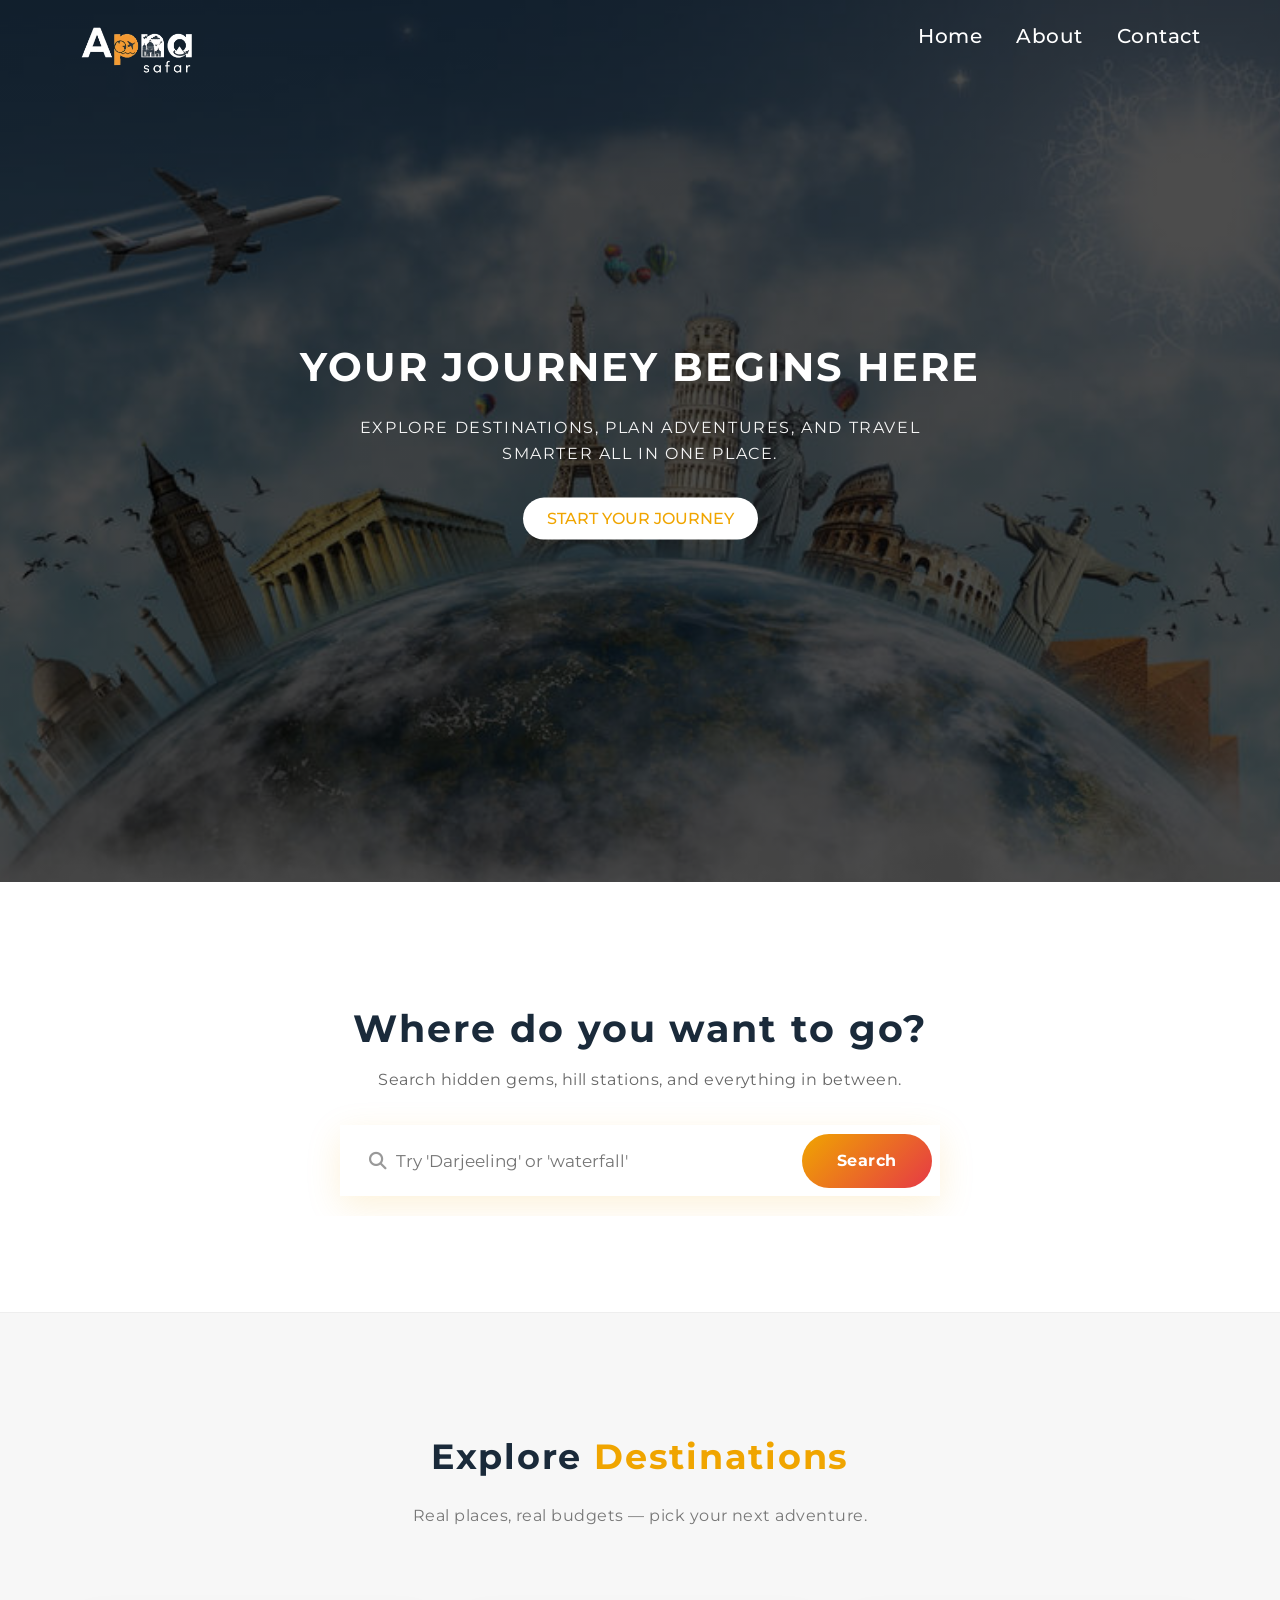
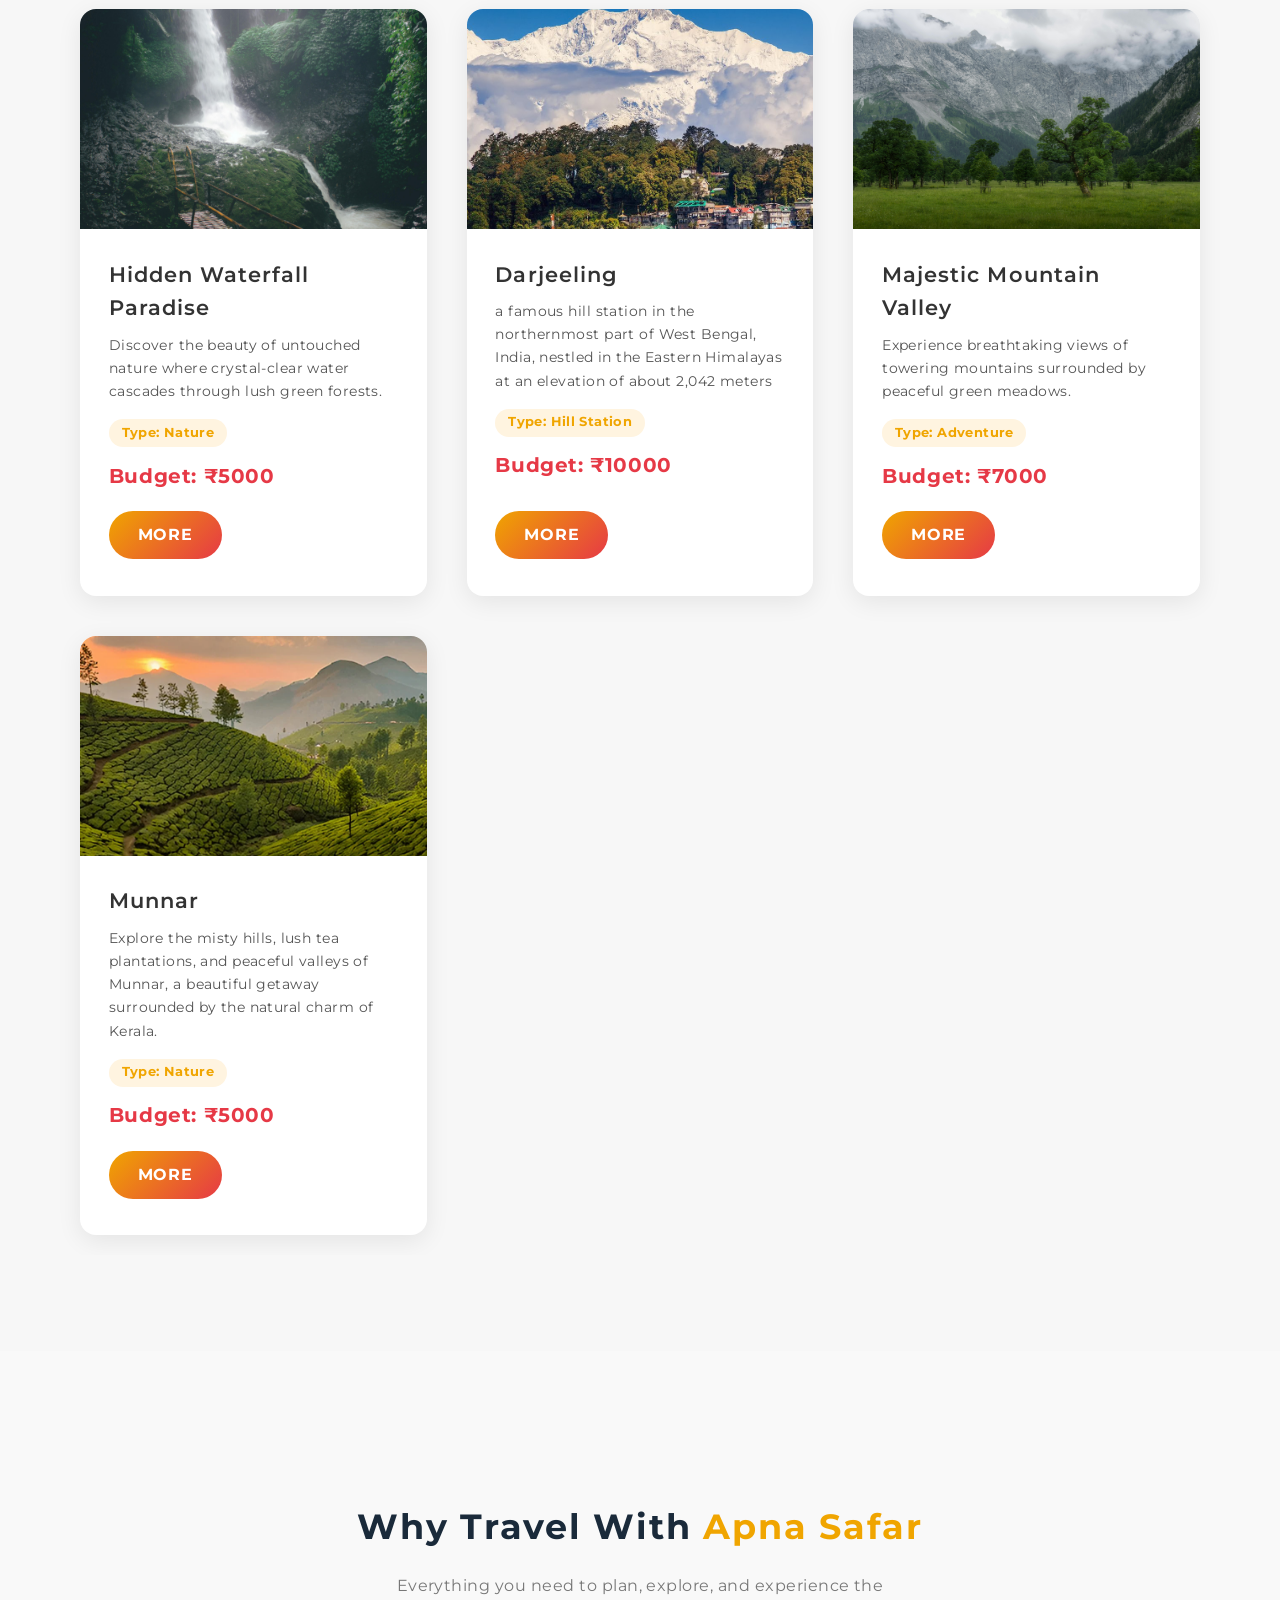
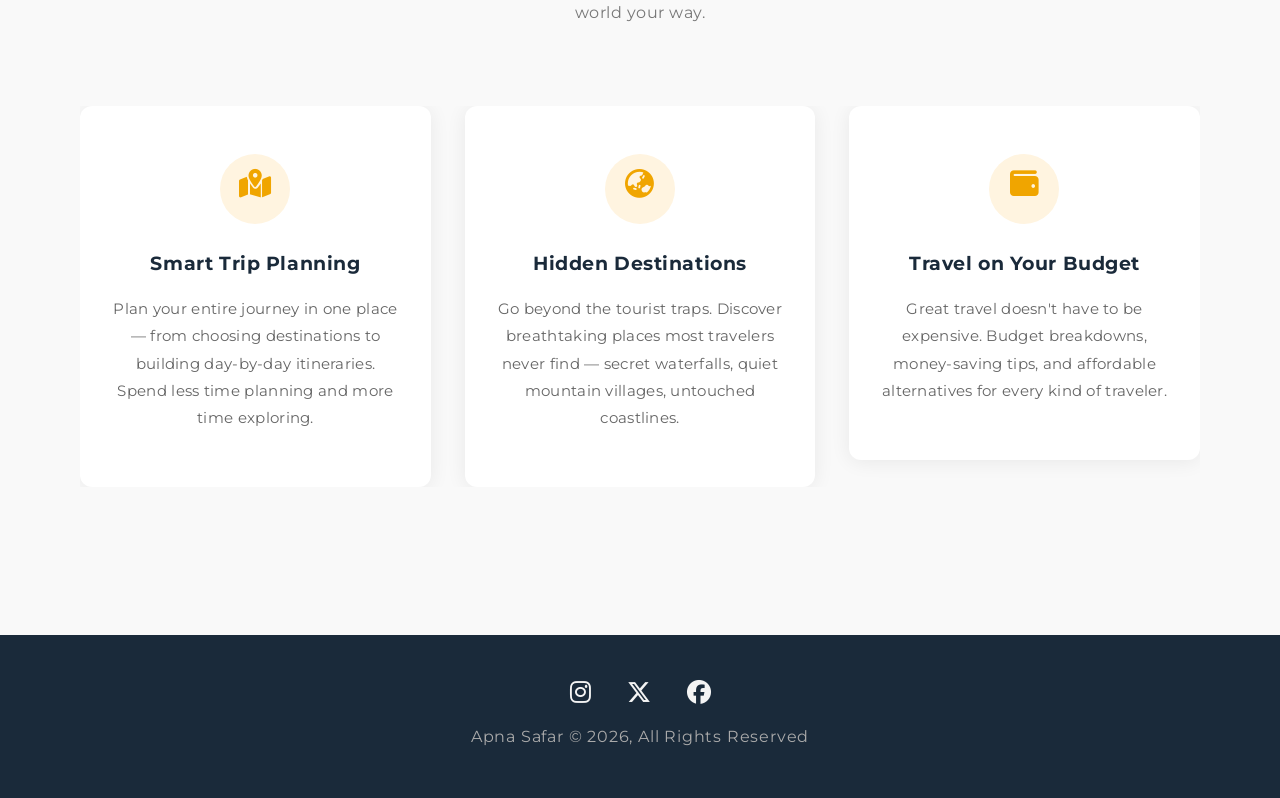
<file: html-files/index.html>
<!DOCTYPE html>
<html lang="en">
<head>
    <meta charset="UTF-8">
    <meta name="viewport" content="width=device-width, initial-scale=1.0">
    <link rel="stylesheet" href="https://cdnjs.cloudflare.com/ajax/libs/font-awesome/6.5.0/css/all.min.css">
    <link rel="icon" href="Images/logo-transparent-wow.png">
    <link rel = "stylesheet" href = "Css/style.css">
    <script src = "../Js/main.js" defer></script>
    <title>Apna Safar | Travel Blog - Discover Hidden Destinations</title>
</head>
<body>
    <header class='headerog'>
        <nav class = 'navbar'>
            <div class = "container">
                <a href = "index.html" class = "logo"><img class = "logo-image" src="Images/logo-transparent-wow.png" alt = "Apna Safar">
                </a>
                <ul class="nav-items">
    <li class="nav-item"><a href="index.html">Home</a></li>
    <li class="nav-item"><a href="about.html">About</a></li>
    <li class="nav-item"><a href="contact.html">Contact</a></li>
</ul>
            </div>
        </nav> 
        <div class="header-content">
            <h1 class="heading-content">Your Journey Begins Here</h1>
            <p class = "heading-content">Explore destinations, plan adventures, and travel smarter all in one place.</p>
            <a href = "#explore-places" class = "btn btn-primary text-orange">Start Your Journey</a>
        </div>
    </header>


                                                    <!-- #### SEARCH DESTINATION  -->

<section class="search-destination-section">
    <div class="container">
        <div class="search_destination-container">
            <div class="destination-text">
                <h2 id="destination-heading">Where do you want to go?</h2>
                <p class="destination-subtext">Search hidden gems, hill stations, and everything in between.</p>
            </div>
            <form id="search-form" class="search-form">
                <label for="search-input" class="search-label">Search destinations</label>
                <i class="fas fa-search search-icon"></i>
                <input type="text" placeholder="Try 'Darjeeling' or 'waterfall'" id="search-input" autocomplete="off">
                <button type="submit">Search</button>
            </form>
        </div>
    </div>
</section>


                                                    <!-- ####### SHOWCASE SECTION  -->

<section class="showcase" id="explore-places">
    <div class="container">
        <div class="section-header">
            <h2 class="section-title">Explore <span class="text-orange">Destinations</span></h2>
            <p class="section-subtitle">Real places, real budgets — pick your next adventure.</p>
        </div>
        <div id="destination-container"></div>
    </div>
</section>

                                                    <!-- ### Features Section  -->
    <section class="features">
    <div class="container">
        <div class="section-header">
            <h2 class="section-title">Why Travel With <span class="text-orange">Apna Safar</span></h2>
            <p class="section-subtitle">Everything you need to plan, explore, and experience the world your way.</p>
        </div>

        <div class="box-wrapper">
            <div class="box box-1">
                <div class="box-icon">
                    <i class="fa-solid fa-map-location-dot"></i>
                </div>
                <h3 class="box-title">Smart Trip Planning</h3>
                <p class="box-text">Plan your entire journey in one place — from choosing destinations to building day-by-day itineraries. Spend less time planning and more time exploring.</p>
            </div>

            <div class="box box-2">
                <div class="box-icon">
                    <i class="fa-solid fa-earth-asia"></i>
                </div>
                <h3 class="box-title">Hidden Destinations</h3>
                <p class="box-text">Go beyond the tourist traps. Discover breathtaking places most travelers never find — secret waterfalls, quiet mountain villages, untouched coastlines.</p>
            </div>

            <div class="box box-3">
                <div class="box-icon">
                    <i class="fa-solid fa-wallet"></i>
                </div>
                <h3 class="box-title">Travel on Your Budget</h3>
                <p class="box-text">Great travel doesn't have to be expensive. Budget breakdowns, money-saving tips, and affordable alternatives for every kind of traveler.</p>
            </div>

        </div>
    </div>
</section>
                
    

<footer class="footer">
    <div class="social-media-links">
        <a href="https://www.instagram.com/alok_bhargav_/" target="_blank">
            <i class="fa-brands fa-instagram fa-xl"></i>
        </a>
        <a href="https://x.com/Alok_bhargav_" target="_blank">
            <i class="fa-brands fa-x-twitter fa-xl"></i>
        </a>
        <a href="https://www.facebook.com/alok.bhargav.2025" target="_blank">
            <i class="fa-brands fa-facebook fa-xl"></i>
        </a>
    </div>
    <p>Apna Safar &copy; 2026, All Rights Reserved</p>
</footer>

</body>
</html>
</file>
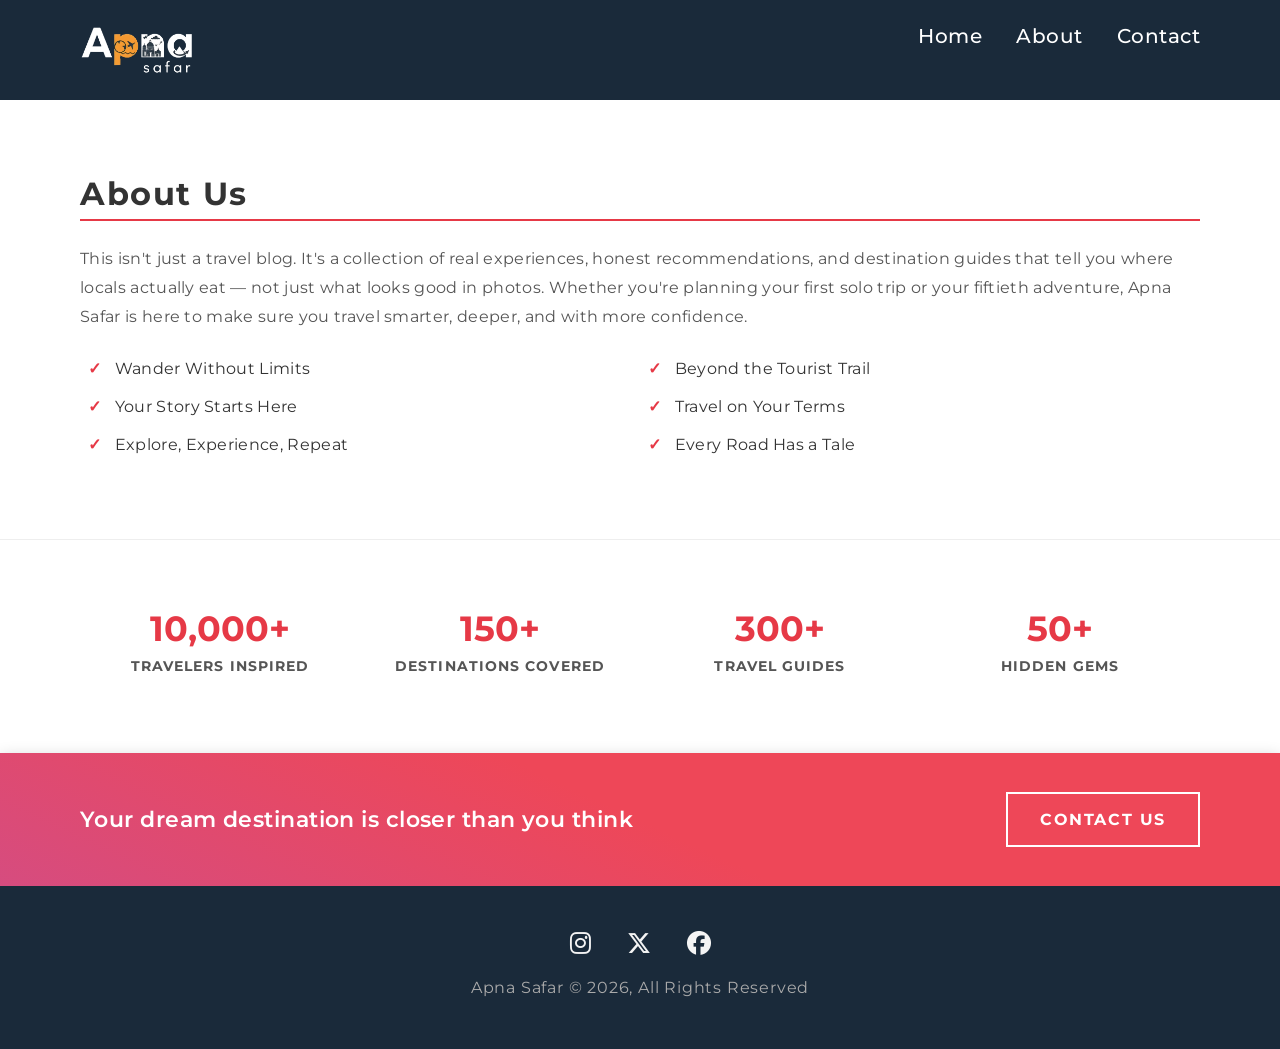
<file: about.html>
<!DOCTYPE html>
<html lang="en">
<head>
    <meta charset="UTF-8">
    <meta name="viewport" content="width=device-width, initial-scale=1.0">
    <link rel="stylesheet" href="https://cdnjs.cloudflare.com/ajax/libs/font-awesome/6.5.0/css/all.min.css">
    <link rel="icon" href="assets/images/logo.png">
    <link rel="stylesheet" href="assets/css/style.css">
    <title>Apna Safar | About</title>
</head>
<body>

    <nav class="navbar bg-dark">
        <div class="container">
            <a href="index.html" class="logo">
                <img class="logo-image" src="assets/images/logo.png" alt="Apna Safar LOGO">
            </a>
            <ul class="nav-items">
                <li class="nav-item"><a href="index.html">Home</a></li>
                <li class="nav-item"><a href="about.html">About</a></li>
                <li class="nav-item"><a href="contact.html">Contact</a></li>
            </ul>
        </div>
    </nav>

    <section class="about">
        <!-- About Content -->
        <div class="container">
            <h2 class="text-black about-heading">About Us</h2>
            <div class="container-paragraph">
                <p>
                    This isn't just a travel blog. It's a collection of real
                    experiences, honest recommendations, and destination guides
                    that tell you where locals actually eat — not just what looks
                    good in photos. Whether you're planning your first solo trip
                    or your fiftieth adventure, Apna Safar is here to make sure
                    you travel smarter, deeper, and with more confidence.
                </p>
            </div>

            <div class="points-content">
                <div class="column1s">
                    <ul>
                        <li>Wander Without Limits</li>
                        <li>Your Story Starts Here</li>
                        <li>Explore, Experience, Repeat</li>
                    </ul>
                </div>
                <div class="column2s">
                    <ul>
                        <li>Beyond the Tourist Trail</li>
                        <li>Travel on Your Terms</li>
                        <li>Every Road Has a Tale</li>
                    </ul>
                </div>
            </div>
        </div>
        <!-- end about content -->

        <!-- Count Section -->
        <div class="count">
            <div class="container">
                <div class="count_item">
                    <span>10,000+</span>
                    <p>Travelers Inspired</p>
                </div>
                <div class="count_item">
                    <span>150+</span>
                    <p>Destinations Covered</p>
                </div>
                <div class="count_item">
                    <span>300+</span>
                    <p>Travel Guides</p>
                </div>
                <div class="count_item">
                    <span>50+</span>
                    <p>Hidden Gems</p>
                </div>
            </div>
        </div>
        <!-- end count -->

        <!-- CTA Banner -->
        <div class="cta-banner">
            <div class="container">
                <div class="cta-banner-left">
                    <p class="cta-line">Your dream destination is closer than you think</p>
                </div>
                <div class="cta-banner-right">
                    <a href="contact.html" class="btn-cta">Contact Us</a>
                </div>
            </div>
        </div>
        <!-- end cta -->

    </section>

    <!-- Footer -->
    <footer class="footer">
        <div class="social-media-links">
            <a href="https://www.instagram.com/alok_bhargav_/" target="_blank">
                <i class="fa-brands fa-instagram fa-xl"></i>
            </a>
            <a href="https://x.com/Alok_bhargav_" target="_blank">
                <i class="fa-brands fa-x-twitter fa-xl"></i>
            </a>
            <a href="https://www.facebook.com/alok.bhargav.2025" target="_blank">
                <i class="fa-brands fa-facebook fa-xl"></i>
            </a>
        </div>
        <p>Apna Safar &copy; 2026, All Rights Reserved</p>
    </footer>

</body>
</html>
</file>
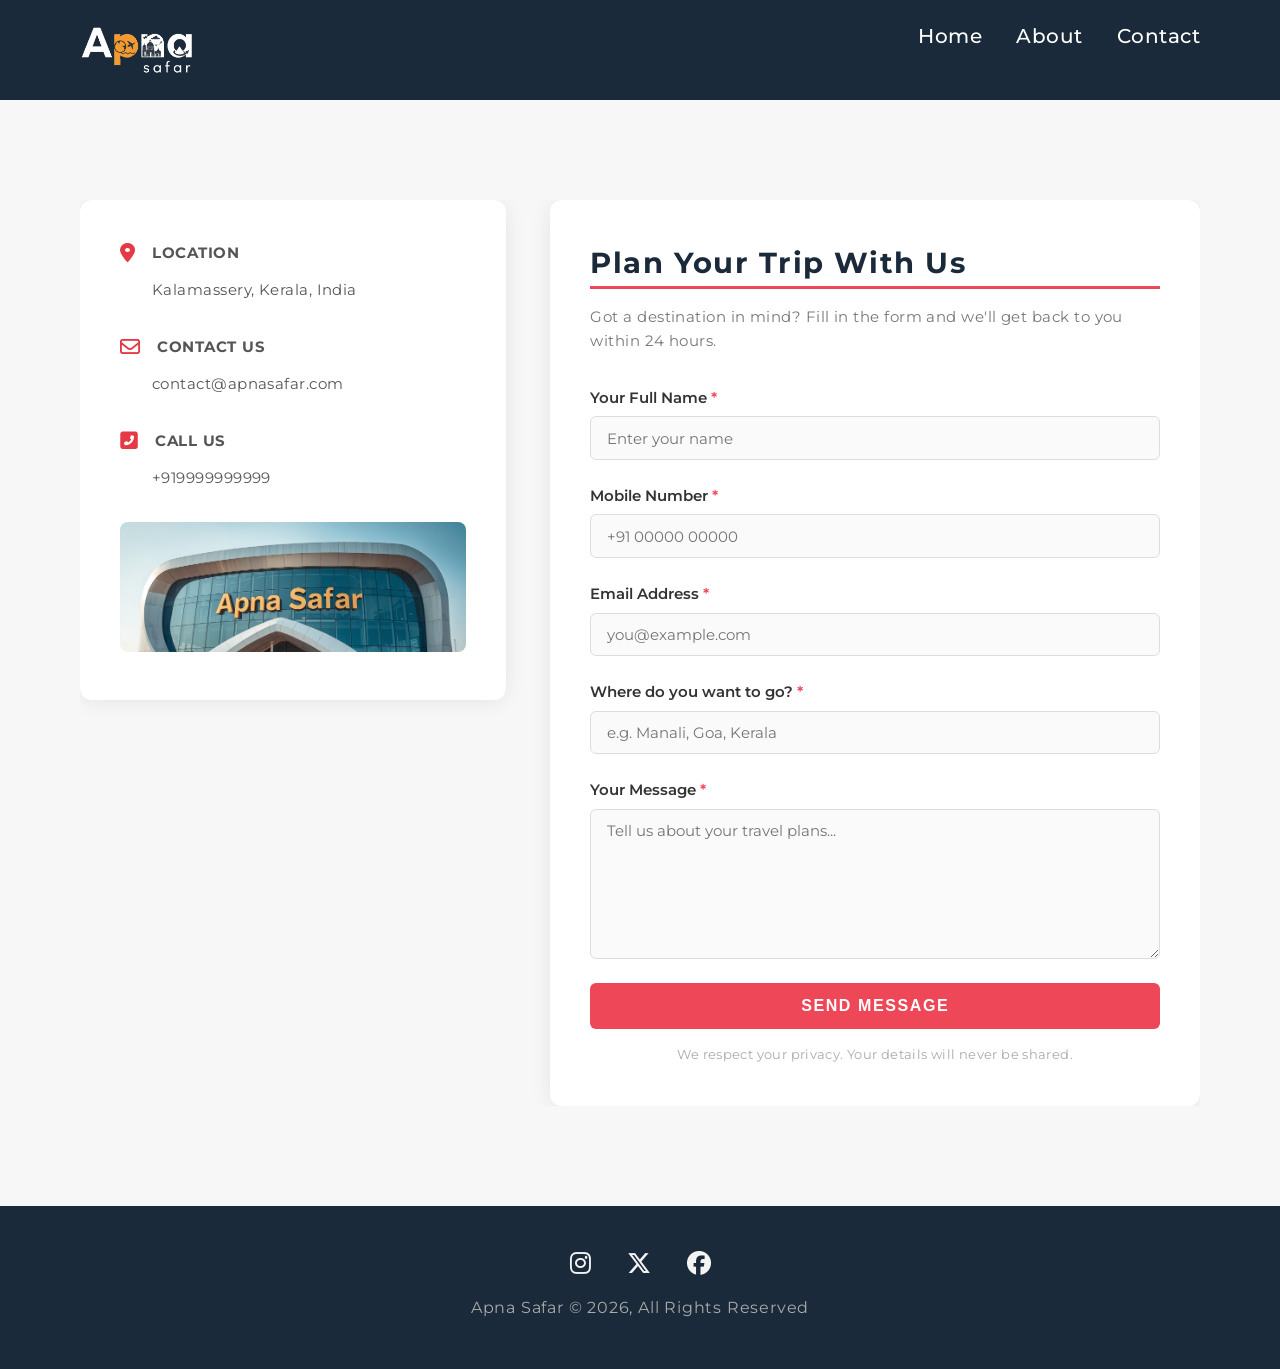
<file: contact.html>
<!DOCTYPE html>
<html lang="en">
<head>
    <meta charset="UTF-8">
    <meta name="viewport" content="width=device-width, initial-scale=1.0">
    <link rel="stylesheet" href="https://cdnjs.cloudflare.com/ajax/libs/font-awesome/6.5.0/css/all.min.css">
    <link rel="icon" href="assets/images/logo.png">
    <link rel="stylesheet" href="assets/css/style.css">
    <title>Apna Safar | About</title>
</head>
<body>

    <nav class="navbar bg-dark">
        <div class="container">
            <a href="index.html" class="logo">
                <img class="logo-image" src="assets/images/logo.png" alt="Apna Safar LOGO">
            </a>
            <ul class="nav-items">
                <li class="nav-item"><a href="index.html">Home</a></li>
                <li class="nav-item"><a href="about.html">About</a></li>
                <li class="nav-item"><a href="contact.html">Contact</a></li>
            </ul>
        </div>
    </nav>
            <section class = "contact-form">
                <div class = "container">
                <div class = "form-wrapper">
                    <div class = "company-address"> 
                        <div class = "address-group">
                            <i class = "fas fa-map-marker-alt fa-lg text-red"></i>
                                <h2 class="text-grey md-heading">Location</h2>
                                <p>Kalamassery, Kerala, India</p>
                        </div>
                        <div class="address-group">
                            <i class = "far fa-envelope fa-lg text-red"></i>
                            <h2 class = "text-grey md-heading">Contact Us</h2>
                            <p>contact@apnasafar.com</p>
                        </div>

                        <div class="address-group">
                            <i class = "fas fa-phone-square-alt fa-lg text-red"></i>
                            <h2 class = "text-grey md-heading">Call Us</h2>
                            <p>+919999999999</p>
                        </div>
                        <img src="assets/images/company.jpg" alt = "Company_Logo">
                    </div>
                <form action="" class="form">
                <h2 class="form-title">Plan Your Trip With Us</h2>
                <p class="form-subtitle">Got a destination in mind? Fill in the form and we'll get back to you within 24 hours.</p>

                <div class="form-group">
                    <label for="username">Your Full Name </label>
                    <input type="text" name="username" id="username" placeholder="Enter your name" required>
                </div>

                <div class="form-group">
                    <label for="phone">Mobile Number</label>
                    <input type="tel" name="phone" id="phone" placeholder="+91 00000 00000" required>
                </div>

                <div class="form-group">
                    <label for="email">Email Address </label>
                    <input type="email" name="email" id="email" placeholder="you@example.com" required>
                </div>

                <div class="form-group">
                    <label for="destination">Where do you want to go? </label>
                    <input type="text" name="destination" id="destination" placeholder="e.g. Manali, Goa, Kerala" required>
                </div>

                <div class="form-group">
                    <label for="message">Your Message </label>
                    <textarea name="message" id="message" rows="4" placeholder="Tell us about your travel plans..." required></textarea>
                </div>

                <button type="submit" class="btn-submit">Send Message</button>
                <p class="form-privacy">We respect your privacy. Your details will never be shared.</p>
            </form>

        </div>
    </div>
</section>
            <footer class="footer">
    <div class="social-media-links">
        <a href="https://www.instagram.com/alok_bhargav_/" target="_blank">
            <i class="fa-brands fa-instagram fa-xl"></i>
        </a>
        <a href="https://x.com/Alok_bhargav_" target="_blank">
            <i class="fa-brands fa-x-twitter fa-xl"></i>
        </a>
        <a href="https://www.facebook.com/alok.bhargav.2025" target="_blank">
            <i class="fa-brands fa-facebook fa-xl"></i>
        </a>
    </div>
    <p>Apna Safar &copy; 2026, All Rights Reserved</p>
</footer>

</body>
</html>
</file>
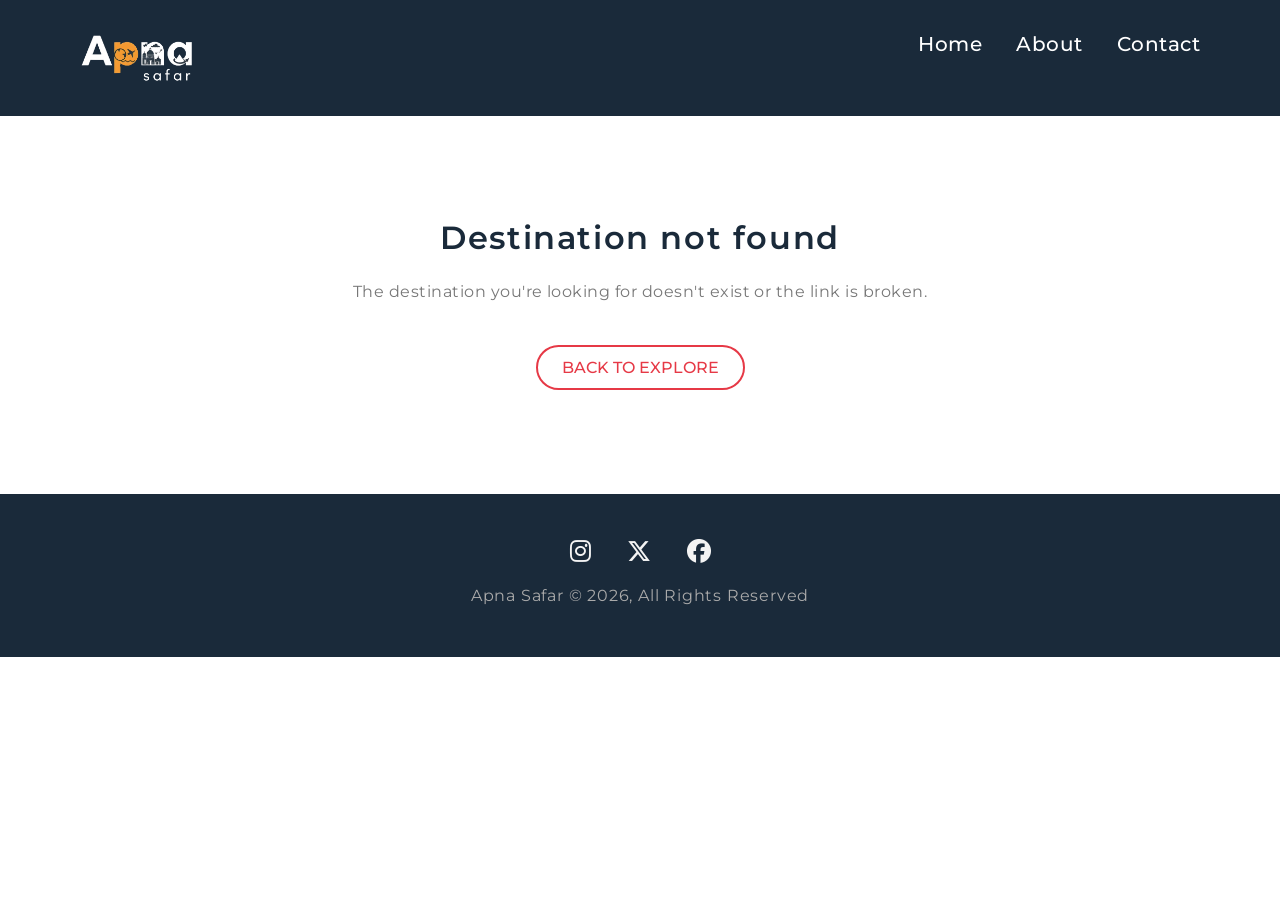
<file: destination.html>
<!DOCTYPE html>
<html lang="en">
<head>
    <meta charset="UTF-8">
    <meta name="viewport" content="width=device-width, initial-scale=1.0">
    <link rel="stylesheet" href="https://cdnjs.cloudflare.com/ajax/libs/font-awesome/6.5.0/css/all.min.css">
    <link rel="icon" href="assets/images/logo.png">
    <link rel="stylesheet" href="assets/css/style.css">
    <script src="assets/js/data.js" defer></script>
    <script src="assets/js/favorites.js" defer></script>
    <script src="assets/js/destination.js" defer></script>
    <title>Apna Safar | Destination Details</title>
</head>
<body>
    <header class="detail-navbar bg-dark">
        <nav class="navbar">
            <div class="container">
                <a href="index.html" class="logo"><img class="logo-image" src="assets/images/logo.png" alt="Apna Safar">
                </a>
                <ul class="nav-items">
                    <li class="nav-item"><a href="index.html">Home</a></li>
                    <li class="nav-item"><a href="about.html">About</a></li>
                    <li class="nav-item"><a href="contact.html">Contact</a></li>
                </ul>
            </div>
        </nav>
    </header>

    <main id="destination-detail">
        <!-- JavaScript (destination.js) fills this in based on the ?id= in the URL -->
    </main>

    <footer class="footer">
        <div class="social-media-links">
            <a href="https://www.instagram.com/alok_bhargav_/" target="_blank">
                <i class="fa-brands fa-instagram fa-xl"></i>
            </a>
            <a href="https://x.com/Alok_bhargav_" target="_blank">
                <i class="fa-brands fa-x-twitter fa-xl"></i>
            </a>
            <a href="https://www.facebook.com/alok.bhargav.2025" target="_blank">
                <i class="fa-brands fa-facebook fa-xl"></i>
            </a>
        </div>
        <p>Apna Safar &copy; 2026, All Rights Reserved</p>
    </footer>
</body>
</html>
</file>
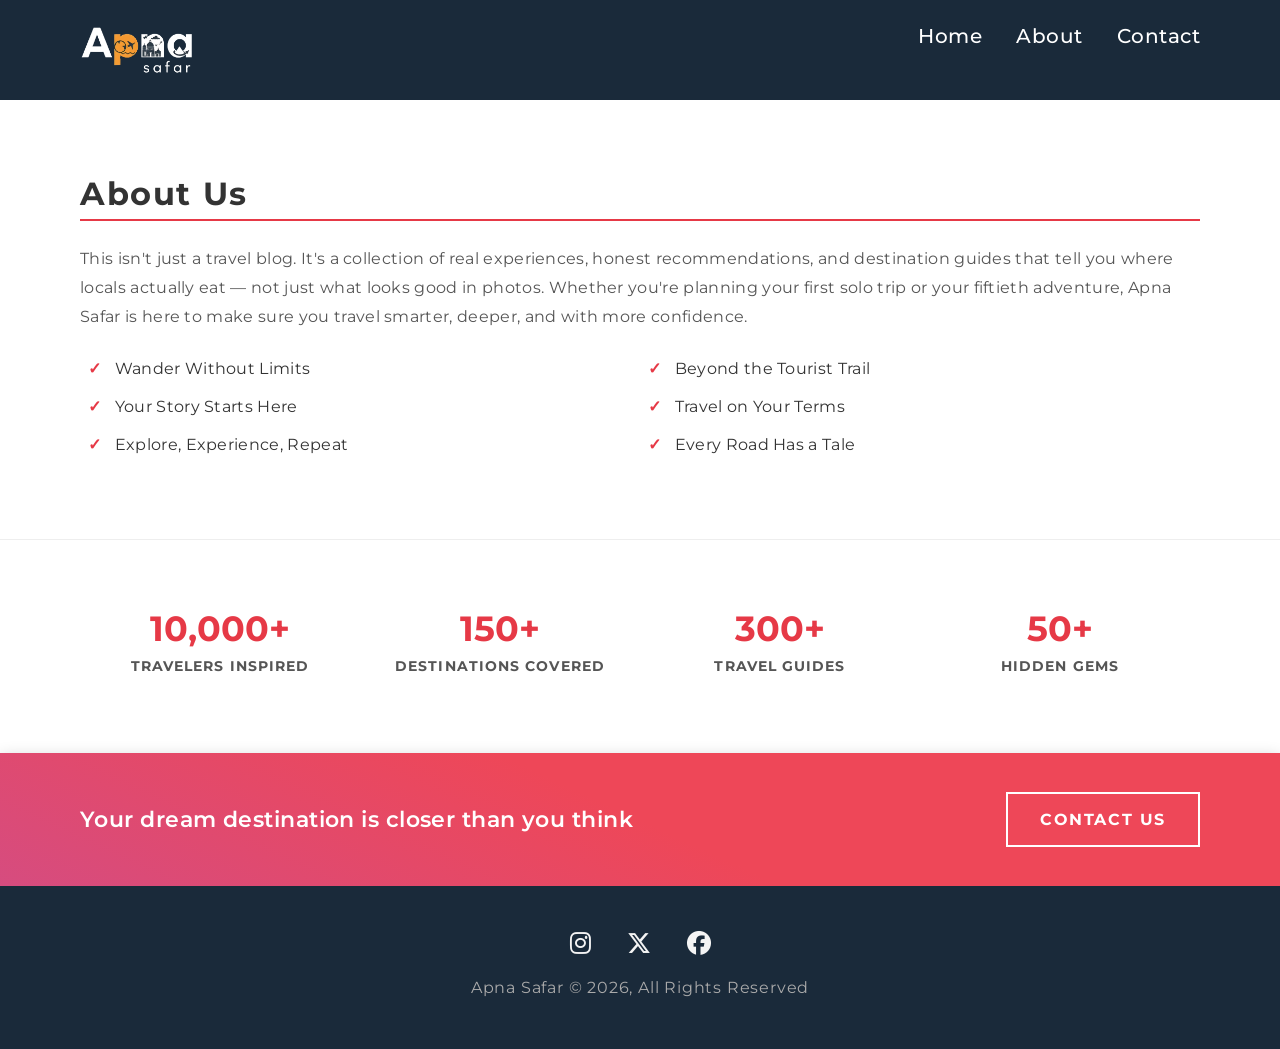
<file: html-files/about.html>
<!DOCTYPE html>
<html lang="en">
<head>
    <meta charset="UTF-8">
    <meta name="viewport" content="width=device-width, initial-scale=1.0">
    <link rel="stylesheet" href="https://cdnjs.cloudflare.com/ajax/libs/font-awesome/6.5.0/css/all.min.css">
    <link rel="icon" href="Images/logo-transparent-wow.png">
    <link rel="stylesheet" href="Css/style.css">
    <title>Apna Safar | About</title>
</head>
<body>

    <nav class="navbar bg-dark">
        <div class="container">
            <a href="index.html" class="logo">
                <img class="logo-image" src="Images/logo-transparent-wow.png" alt="Apna Safar LOGO">
            </a>
            <ul class="nav-items">
                <li class="nav-item"><a href="index.html">Home</a></li>
                <li class="nav-item"><a href="about.html">About</a></li>
                <li class="nav-item"><a href="contact.html">Contact</a></li>
            </ul>
        </div>
    </nav>

    <section class="about">
        <!-- About Content -->
        <div class="container">
            <h2 class="text-black about-heading">About Us</h2>
            <div class="container-paragraph">
                <p>
                    This isn't just a travel blog. It's a collection of real
                    experiences, honest recommendations, and destination guides
                    that tell you where locals actually eat — not just what looks
                    good in photos. Whether you're planning your first solo trip
                    or your fiftieth adventure, Apna Safar is here to make sure
                    you travel smarter, deeper, and with more confidence.
                </p>
            </div>

            <div class="points-content">
                <div class="column1s">
                    <ul>
                        <li>Wander Without Limits</li>
                        <li>Your Story Starts Here</li>
                        <li>Explore, Experience, Repeat</li>
                    </ul>
                </div>
                <div class="column2s">
                    <ul>
                        <li>Beyond the Tourist Trail</li>
                        <li>Travel on Your Terms</li>
                        <li>Every Road Has a Tale</li>
                    </ul>
                </div>
            </div>
        </div>
        <!-- end about content -->

        <!-- Count Section -->
        <div class="count">
            <div class="container">
                <div class="count_item">
                    <span>10,000+</span>
                    <p>Travelers Inspired</p>
                </div>
                <div class="count_item">
                    <span>150+</span>
                    <p>Destinations Covered</p>
                </div>
                <div class="count_item">
                    <span>300+</span>
                    <p>Travel Guides</p>
                </div>
                <div class="count_item">
                    <span>50+</span>
                    <p>Hidden Gems</p>
                </div>
            </div>
        </div>
        <!-- end count -->

        <!-- CTA Banner -->
        <div class="cta-banner">
            <div class="container">
                <div class="cta-banner-left">
                    <p class="cta-line">Your dream destination is closer than you think</p>
                </div>
                <div class="cta-banner-right">
                    <a href="contact.html" class="btn-cta">Contact Us</a>
                </div>
            </div>
        </div>
        <!-- end cta -->

    </section>

    <!-- Footer -->
    <footer class="footer">
        <div class="social-media-links">
            <a href="https://www.instagram.com/alok_bhargav_/" target="_blank">
                <i class="fa-brands fa-instagram fa-xl"></i>
            </a>
            <a href="https://x.com/Alok_bhargav_" target="_blank">
                <i class="fa-brands fa-x-twitter fa-xl"></i>
            </a>
            <a href="https://www.facebook.com/alok.bhargav.2025" target="_blank">
                <i class="fa-brands fa-facebook fa-xl"></i>
            </a>
        </div>
        <p>Apna Safar &copy; 2026, All Rights Reserved</p>
    </footer>

</body>
</html>
</file>
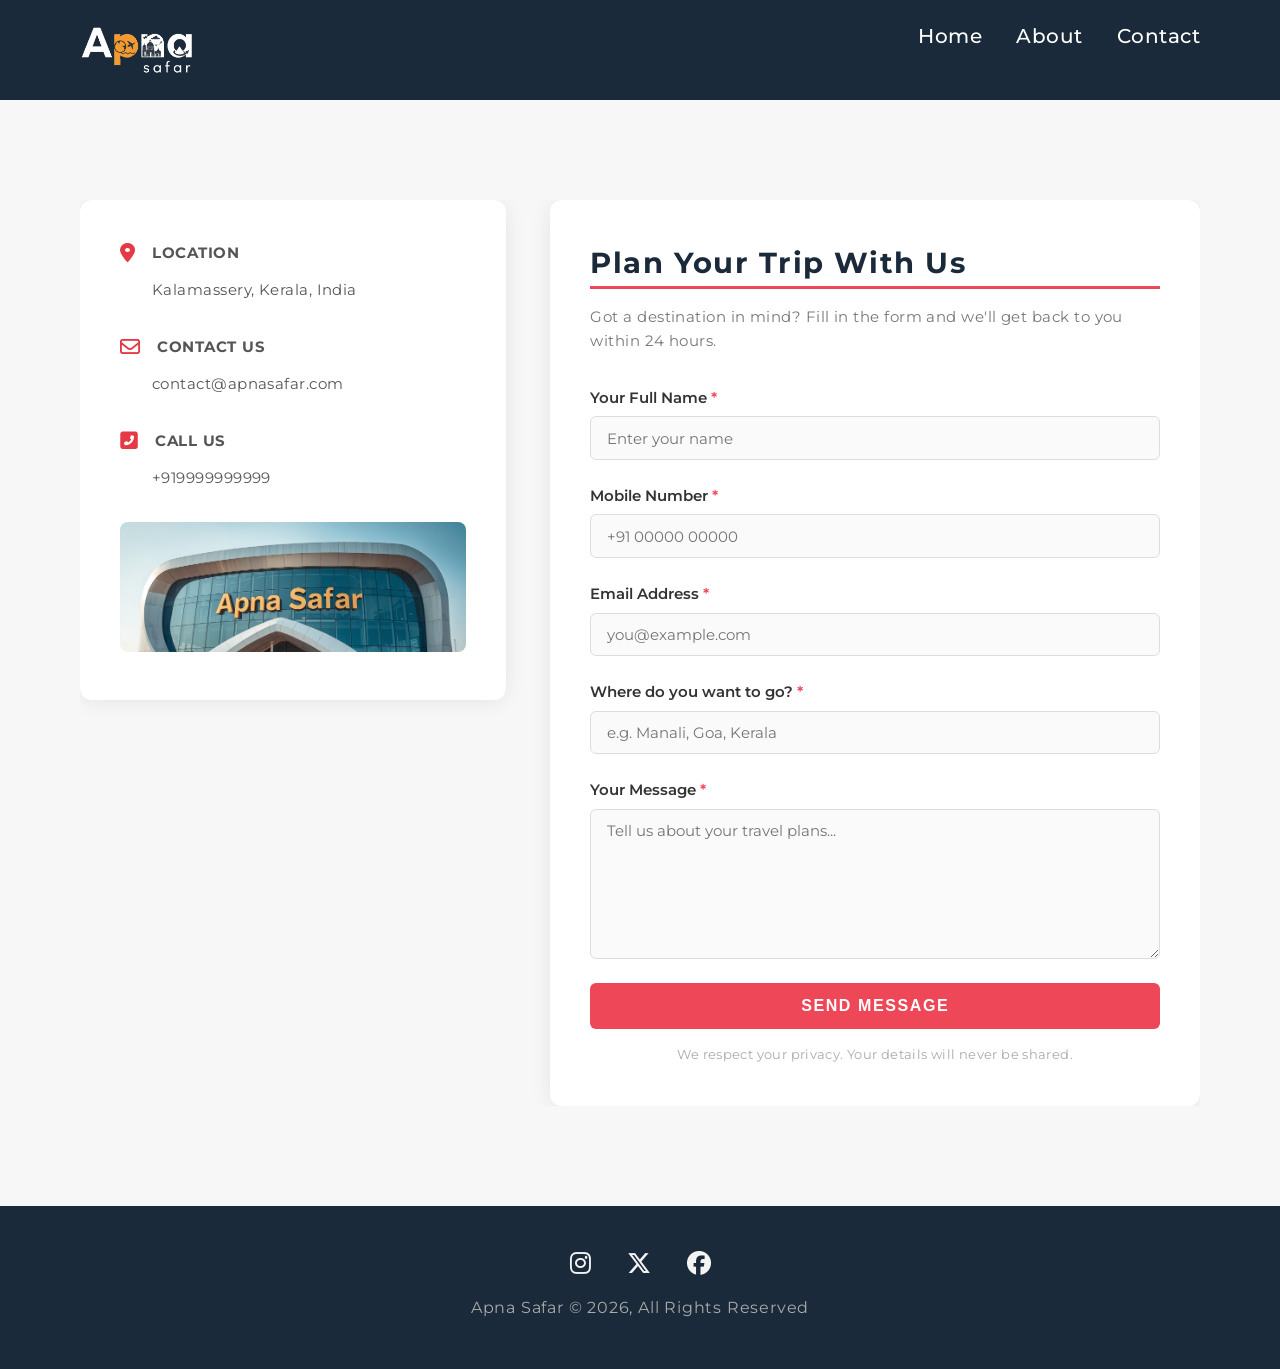
<file: html-files/contact.html>
<!DOCTYPE html>
<html lang="en">
<head>
    <meta charset="UTF-8">
    <meta name="viewport" content="width=device-width, initial-scale=1.0">
    <link rel="stylesheet" href="https://cdnjs.cloudflare.com/ajax/libs/font-awesome/6.5.0/css/all.min.css">
    <link rel="icon" href="Images/logo-transparent-wow.png">
    <link rel="stylesheet" href="Css/style.css">
    <title>Apna Safar | About</title>
</head>
<body>

    <nav class="navbar bg-dark">
        <div class="container">
            <a href="index.html" class="logo">
                <img class="logo-image" src="Images/logo-transparent-wow.png" alt="Apna Safar LOGO">
            </a>
            <ul class="nav-items">
                <li class="nav-item"><a href="index.html">Home</a></li>
                <li class="nav-item"><a href="about.html">About</a></li>
                <li class="nav-item"><a href="contact.html">Contact</a></li>
            </ul>
        </div>
    </nav>
            <section class = "contact-form">
                <div class = "container">
                <div class = "form-wrapper">
                    <div class = "company-address"> 
                        <div class = "address-group">
                            <i class = "fas fa-map-marker-alt fa-lg text-red"></i>
                                <h2 class="text-grey md-heading">Location</h2>
                                <p>Kalamassery, Kerala, India</p>
                        </div>
                        <div class="address-group">
                            <i class = "far fa-envelope fa-lg text-red"></i>
                            <h2 class = "text-grey md-heading">Contact Us</h2>
                            <p>contact@apnasafar.com</p>
                        </div>

                        <div class="address-group">
                            <i class = "fas fa-phone-square-alt fa-lg text-red"></i>
                            <h2 class = "text-grey md-heading">Call Us</h2>
                            <p>+919999999999</p>
                        </div>
                        <img src="Images/Company_Logo.jpg" alt = "Company_Logo">
                    </div>
                <form action="" class="form">
                <h2 class="form-title">Plan Your Trip With Us</h2>
                <p class="form-subtitle">Got a destination in mind? Fill in the form and we'll get back to you within 24 hours.</p>

                <div class="form-group">
                    <label for="username">Your Full Name </label>
                    <input type="text" name="username" id="username" placeholder="Enter your name" required>
                </div>

                <div class="form-group">
                    <label for="phone">Mobile Number</label>
                    <input type="tel" name="phone" id="phone" placeholder="+91 00000 00000" required>
                </div>

                <div class="form-group">
                    <label for="email">Email Address </label>
                    <input type="email" name="email" id="email" placeholder="you@example.com" required>
                </div>

                <div class="form-group">
                    <label for="destination">Where do you want to go? </label>
                    <input type="text" name="destination" id="destination" placeholder="e.g. Manali, Goa, Kerala" required>
                </div>

                <div class="form-group">
                    <label for="message">Your Message </label>
                    <textarea name="message" id="message" rows="4" placeholder="Tell us about your travel plans..." required></textarea>
                </div>

                <button type="submit" class="btn-submit">Send Message</button>
                <p class="form-privacy">We respect your privacy. Your details will never be shared.</p>
            </form>

        </div>
    </div>
</section>
            <footer class="footer">
    <div class="social-media-links">
        <a href="https://www.instagram.com/alok_bhargav_/" target="_blank">
            <i class="fa-brands fa-instagram fa-xl"></i>
        </a>
        <a href="https://x.com/Alok_bhargav_" target="_blank">
            <i class="fa-brands fa-x-twitter fa-xl"></i>
        </a>
        <a href="https://www.facebook.com/alok.bhargav.2025" target="_blank">
            <i class="fa-brands fa-facebook fa-xl"></i>
        </a>
    </div>
    <p>Apna Safar &copy; 2026, All Rights Reserved</p>
</footer>

</body>
</html>
</file>
<file: html-files/Css/style.css>
/* ################## IMPORT ################  */
@import url('https://fonts.googleapis.com/css2?family=Montserrat:wght@400;500;600;700&display=swap');

                            /* ########## RESET ############# */
* {
    margin: 0;
    padding: 0;
    box-sizing: border-box;
}

                            /* ################ BASE #############  */
body {
    font-family: 'Montserrat', sans-serif;
    line-height: 1.6;
    color: #333333;
}

p, li {
    font-size: 1rem;
    margin-bottom: 0.5em;
    letter-spacing: 0.03em;
}

h1, h2, h3 {
    margin-bottom: 0.5em;
    letter-spacing: 0.05em;
    font-weight: 600;
}


                                /*   ################### UTILITY CLASSES  ######################## */
.text-red    { color: #e63946; }
.text-light  { color: #f4f4f4; }
.text-black  { color: #333333; }
.text-grey   { color: #555555; }
.text-orange { color: #f0a500; }
.bg-dark     { background-color: #1a2a3a; }

                                    /* ########## BUTTON STYLING ##########  */
.btn {
    display: inline-block;
    padding: 0.5em 1.5em;
    font-weight: 500;
    text-transform: uppercase;
    margin: 0.5em 0;
    text-decoration: none;
}

.btn-primary {
    background-color: white;
    border-radius: 10em;
}

.btn-primary:hover {
    background-color: #f0f0f0;
}

.btn-secondary {
    border: 2px solid #e63946;
    border-radius: 1.5em;
    color: #e63946;
}

.btn-secondary:hover {
    background-color: #e63946;
    color: white;
}


                                        /*   ############## LAYOUT  ###############  */
.container {
    max-width: 1200px;
    margin: 0 auto;
    padding: 20px 40px;
    overflow: hidden;
}


                                            /*   ############ NAVBAR  ################ */
.navbar {
    overflow: hidden;
}

.logo-image {
    float: left;
    height: 60px;
    width: auto;
}

.nav-items {
    float: right;
    list-style: none;
    padding: 0;
    margin: 0;
}

.nav-item {
    display: inline-block;
    margin-left: 30px;
}

.nav-item a {
    color: white;
    text-decoration: none;
    font-size: 20px;
    font-weight: 500;
}

.nav-item a:hover {
    color: #f0a500;
    border-bottom: 0.5px solid #f0a500;
}


                                    /*  ################### HERO HEADER  ###################  */
.headerog {
    position: relative;
    height: 98vh;
    background: linear-gradient(rgba(0,0,0,0.7), rgba(0,0,0,0.7)),
                url("../Images/travel-hd.jpg") center/cover no-repeat;
}

.header-content {
    position: absolute;
    top: 50%;
    left: 50%;
    transform: translate(-50%, -50%);
    text-align: center;
    width: 80%;
}

.header-content h1 {
    text-transform: uppercase;
    font-weight: 700;
    color: white;
    font-size: 2.5rem;
    margin-bottom: 1rem;
}

.header-content p {
    text-transform: uppercase;
    color: whitesmoke;
    font-size: 1rem;
    letter-spacing: 0.1em;
    margin-bottom: 1.5rem;
    max-width: 600px;
    margin-left: auto;
    margin-right: auto;
}

                                    /* #################### SEARCH DESTINATION SECTION ###################### */
.search-destination-section {
    background: #ffffff;
    padding: 6rem 0;
    border-bottom: 1px solid #eeeeee;
}
.search_destination-container {
    text-align: center;
}

.destination-text #destination-heading {
    font-size: 2.4rem;
    font-weight: 700;
    color: #1a2a3a;
    margin-bottom: 0.5rem;
}


.destination-subtext {
    font-size: 1rem;
    color: #666666;
    margin-bottom: 2rem;
}



.search-form {
    position: relative;
    display: flex;
    justify-content: center;
    align-items: center;
    gap: 0;
    max-width: 600px;
    margin: 0 auto;
    background: #ffffff;
    border: none;
    box-shadow: 0 10px 35px rgba(240, 165, 0, 0.15);
    padding: 0.5rem;
}

.search-icon {
    position: absolute;
    left: 1.8rem;
    top: 50%;
    transform: translateY(-50%);
    color: #999999;
    font-size: 1.1rem;
    pointer-events: none;
}

#search-input {
    flex: 1;
    padding: 1.1rem 1rem 1.1rem 3rem;
    border: none;
    border-radius: 60px;
    font-size: 1.05rem;
    font-family: 'Montserrat', sans-serif;
    color: #333333;
    background: transparent;
    outline: none;
}

.search-form button {
    padding: 1.1rem 2.2rem;
    border: none;
    border-radius: 60px;
    background: linear-gradient(135deg, #f0a500, #e63946);
    color: #ffffff;
    font-family: 'Montserrat', sans-serif;
    font-size: 1rem;
    font-weight: 700;
    letter-spacing: 0.03em;
    cursor: pointer;
    transition: transform 0.25s ease, box-shadow 0.25s ease;
    white-space: nowrap;
}

.search-form button:hover {
    transform: translateY(-2px);
    box-shadow: 0 8px 20px rgba(230,57,70,0.35);
}

.search-label {
    position: absolute;
    width: 1px;
    height: 1px;
    padding: 0;
    margin: -1px;
    overflow: hidden;
    clip: rect(0, 0, 0, 0);
    white-space: nowrap;
    border: 0;
}


/* ################## SHOWCASE SECTION ################## */

.showcase {
    background-color: #f7f7f7;
    padding: 6rem 0;
}

#destination-container {
    display: grid;
    grid-template-columns: repeat(auto-fit, minmax(320px, 1fr));
    gap: 2.5rem;
}

.row {
    display: flex;
    flex-direction: column;
    background: #ffffff;
    border-radius: 16px;
    overflow: hidden;
    box-shadow: 0 6px 24px rgba(0,0,0,0.08);
    transition: transform 0.3s ease, box-shadow 0.3s ease;
}

.row:hover {
    transform: translateY(-8px);
    box-shadow: 0 16px 36px rgba(0,0,0,0.15);
}

.row .img-box {
    width: 100%;
    height: 220px;
    overflow: hidden;
}

.row .img-box img {
    width: 100%;
    height: 100%;
    object-fit: cover;
    transition: transform 0.4s ease;
}

.row:hover .img-box img {
    transform: scale(1.08);
}

.row .text-box {
    padding: 1.8rem;
    display: flex;
    flex-direction: column;
    flex-grow: 1;
}

.row .text-box h2 {
    font-size: 1.3rem;
    margin-bottom: 0.6rem;
}

.row .text-box p:nth-of-type(1) {
    font-size: 0.9rem;
    margin-bottom: 1rem;
}

.row .text-box p:nth-of-type(2) {
    display: inline-block;
    align-self: flex-start;
    background: #fff4e0;
    color: #f0a500;
    font-weight: 700;
    font-size: 0.8rem;
    padding: 0.3em 1em;
    border-radius: 50px;
    margin-bottom: 0.8rem;
}

.row .text-box p:nth-of-type(3) {
    font-size: 1.25rem;
    font-weight: 700;
    color: #e63946;
    margin-bottom: 1.2rem;
}



.showcase .btn {
    align-self: flex-start;
    margin-top: auto;
    background: linear-gradient(135deg, #f0a500, #e63946);
    color: #ffffff;
    border: none;
    border-radius: 50px;
    padding: 0.7em 1.8em;
    font-weight: 700;
    letter-spacing: 0.05em;
    transition: transform 0.25s ease, box-shadow 0.25s ease;
}

.showcase .btn:hover {
    background: linear-gradient(135deg, #f0a500, #e63946);
    color: #ffffff;
    transform: translateY(-2px);
    box-shadow: 0 8px 20px rgba(230,57,70,0.35);
}

                            /* ##########  FEATURES SECTION ########## */
.features {
    background-color: #f9f9f9;
    padding: 8rem 0;
}

.section-header {
    text-align: center;
    margin-bottom: 5rem;
}

.section-title {
    font-size: 2.2rem;
    font-weight: 700;
    color: #1a2a3a;
    letter-spacing: 0.05em;
    margin-bottom: 1rem;
}

.section-subtitle {
    font-size: 1rem;
    color: #777777;
    letter-spacing: 0.03em;
    max-width: 500px;
    margin: 0 auto;
    line-height: 1.7;
}

.box-wrapper {
    overflow: hidden;
}

.box-wrapper::after {
    content: '';
    display: block;
    clear: both;
}

.box {
    float: left;
    width: 31.333%;
    margin-right: 3%;
    background-color: #ffffff;
    border-radius: 12px;
    padding: 3rem 2rem;
    text-align: center;
    box-shadow: 0 2px 20px rgba(0,0,0,0.07);
    transition: box-shadow 0.3s ease;
}

.box-3 { margin-right: 0; }

.box:hover {
    box-shadow: 0 12px 30px rgba(0,0,0,0.12);
}

.box-icon {
    width: 70px;
    height: 70px;
    background-color: #fff4e0;
    border-radius: 50%;
    margin: 0 auto 1.5rem auto;
    padding-top: 15px;
    text-align: center;
}

.box-icon i {
    font-size: 1.8rem;
    color: #f0a500;
}

.box-title {
    font-size: 1.2rem;
    font-weight: 700;
    color: #1a2a3a;
    margin-bottom: 1rem;
    letter-spacing: 0.03em;
}

.box-text {
    font-size: 0.95rem;
    color: #666666;
    line-height: 1.8;
    letter-spacing: 0.02em;
}


                                        /* ############# ABOUT PAGE STYLING  ############ */
.about {
    padding: 3rem 0 0 0;
    background-color: #ffffff;
}

.about-heading {
    font-size: 2rem;
    font-weight: 700;
}

.about-heading::after {
    content: '';
    display: block;
    border-bottom: 2px solid #e63946;
    width: 100%;
    margin-bottom: 1.5rem;
}

.container-paragraph p {
    font-size: 1rem;
    color: #555555;
    line-height: 1.8;
    letter-spacing: 0.02em;
    margin-bottom: 1.5rem;
}

.points-content {
    overflow: hidden;
    margin-bottom: 0;
}

.points-content::after {
    content: '';
    display: block;
    clear: both;
}

.column1s { float: left;  width: 50%; }
.column2s { float: right; width: 50%; }

.column1s ul, .column2s ul {
    list-style: none;
    padding: 0;
    margin: 0;
}

.column1s li, .column2s li {
    font-size: 1rem;
    color: #333333;
    margin-bottom: 0.8rem;
    letter-spacing: 0.02em;
}

.column1s li::before, .column2s li::before {
    content: '✓  ';
    color: #e63946;
    font-weight: 700;
    padding: 0.5em;
}


/* ================================
   COUNT SECTION
================================ */
.count {
    padding: 3rem 0;
    overflow: hidden;
    border-top: 1px solid #eeeeee;
    background-color: #ffffff;
    margin-top: 3rem;
}

.count .container {
    overflow: hidden;
}

.count::after {
    content: '';
    display: block;
    clear: both;
}

.count_item {
    float: left;
    width: 25%;
    text-align: center;
}

.count_item span {
    display: block;
    font-size: 2.2rem;
    font-weight: 700;
    color: #e63946;
    line-height: 1.2;
}

.count_item p {
    font-size: 0.85rem;
    font-weight: 700;
    color: #555555;
    margin-top: 0.4rem;
    letter-spacing: 0.08em;
    text-transform: uppercase;
}


/* ================================
   CTA BANNER
================================ */
.cta-banner {
    background: linear-gradient(25deg, #d64c7f, #ee4758 50%);
    padding: 1.2rem 0;
    color: #f4f4f4;
    box-shadow: 0 4px 15px rgba(0,0,0,0.2);
    margin-top: 0;
}

.cta-banner .container {
    display: table;
    width: 100%;
    overflow: hidden;
}

.cta-banner-left {
    display: table-cell;
    width: 65%;
    vertical-align: middle;
}

.cta-banner-right {
    display: table-cell;
    width: 35%;
    vertical-align: middle;
    text-align: right;
}

.cta-banner::after {
    content: '';
    display: block;
    clear: both;
}

.cta-line {
    font-size: 1.4rem;
    font-weight: 600;
    margin: 0;
    color: white;
    letter-spacing: 0.02em;
}

.btn-cta {
    display: inline-block;
    font-size: 1rem;
    font-weight: 700;
    text-transform: uppercase;
    border: 2px solid white;
    padding: 0.8em 2em;
    letter-spacing: 0.1rem;
    color: white;
    text-decoration: none;
    transition: all 0.3s ease;
}

.btn-cta:hover {
    background-color: white;
    color: #e63946;
}


                                        /*   ###############    FOOTER  STYLIING  ############# */
.footer {
    background-color: #1a2a3a;
    color: #f4f4f4;
    text-align: center;
    padding: 2.5rem;
}

.social-media-links {
    margin-bottom: 1rem;
}

.social-media-links a {
    color: #f4f4f4;
    text-decoration: none;
    transition: color 0.3s ease;
}

.social-media-links a:hover {
    color: #f0a500;
}

.social-media-links i {
    margin: 1rem;
    cursor: pointer;
    transition: color 0.3s ease;
}

.footer p {
    font-size: 1rem;
    color: #aaaaaa;
    letter-spacing: 0.05em;
}
                        /* ###################### CONTACT PAGE STYLING ######################  */
.contact-form {
    padding: 5rem 0;
    background: #f7f7f7;
}

.form-wrapper {
    overflow: hidden;
}

.form-wrapper::after {
    content: '';
    display: block;
    clear: both;
}

/* Left column */
.form-wrapper .company-address {
    width: 38%;
    float: left;
    background: #ffffff;
    padding: 2.5rem;
    border-radius: 12px;
    box-shadow: 0 2px 20px rgba(0,0,0,0.08);
    min-height: 500px;
}

.form-wrapper .company-address i {
    display: inline-block;
    margin-right: 0.8rem;
}

.form-wrapper .company-address h2 {
    display: inline-block;
    font-size: 0.95rem;
    font-weight: 700;
    text-transform: uppercase;
    letter-spacing: 0.05em;
}

.form-wrapper .address-group {
    margin-bottom: 2rem;
}

.address-group p {
    margin-left: 2rem;
    margin-top: 0.3rem;
    font-size: 0.95rem;
    color: #555555;
    margin-bottom: 0;
}

.company-address img {
    width: 100%;
    height: 130px;
    object-fit: cover;
    object-position: center 30%;
    display: block;
    border-radius: 8px;
    margin-top: 1rem;
}

/* Right column — form */
.form-wrapper .form {
    width: 58%;
    float: right;
    background: #ffffff;
    padding: 2.5rem;
    border-radius: 12px;
    box-shadow: 0 2px 20px rgba(0,0,0,0.08);
    font-size: 1rem;
    border: none;
    min-height: 500px;
}

/* Form heading underline */
.form h2::after {
    content: '';
    width: 100%;
    display: block;
    border-bottom: 3px solid #ee4758;
    margin-bottom: 1rem;
}

.form-title {
    font-size: 1.8rem;
    font-weight: 700;
    color: #1a2a3a;
    margin-bottom: 0.3rem;
}

.form-subtitle {
    font-size: 0.95rem;
    color: #777777;
    margin-bottom: 2rem;
    line-height: 1.6;
}

/* Form groups */
.form-wrapper .form .form-group {
    margin-bottom: 1.5rem;
}

.form-wrapper .form label {
    display: block;
    font-size: 0.95rem;
    font-weight: 600;
    color: #333333;
    margin-bottom: 0.4rem;
}

.form-wrapper .form label::after {
    content: ' *';
    color: #ee4758;
}

.form-wrapper .form input,
.form-wrapper .form textarea {
    display: block;
    width: 100%;
    padding: 0.7rem 1rem;
    border: 1px solid #dddddd;
    border-radius: 6px;
    font-size: 0.95rem;
    font-family: 'Montserrat', sans-serif;
    color: #333333;
    background: #fafafa;
    outline: none;
    transition: border-color 0.3s ease;
}

.form-wrapper .form input:focus,
.form-wrapper .form textarea:focus {
    border-color: #f0a500;
    background: #ffffff;
}

.form-wrapper .form textarea {
    height: 150px;
    resize: vertical;
}

/* Submit button */
.btn-submit {
    display: block;
    width: 100%;
    padding: 0.9rem;
    background: #ee4758;
    color: white;
    border: none;
    border-radius: 6px;
    font-size: 1rem;
    font-weight: 700;
    text-transform: uppercase;
    letter-spacing: 0.1em;
    cursor: pointer;
    transition: background-color 0.3s ease;
    margin-top: 0.5rem;
}

.btn-submit:hover {
    background-color: #c1121f;
}

/* Privacy note */
.form-privacy {
    font-size: 0.8rem;
    color: #aaaaaa;
    text-align: center;
    margin-top: 1rem;
    margin-bottom: 0;
}


            /* #### MEDIA QUERIES ######### */
@media screen and (max-width: 768px) {
    html { font-size: 55%; }

    /* --- Navbar --- */
    .logo-image {
        float: none;
        display: block;
        margin: 0 auto;
    }

    .nav-items {
        float: none;
        width: 100%;
        text-align: center;
        margin-top: 0.5rem;
    }

    .nav-item {
        margin: 0 10px;
    }

    /* --- Hero --- */
    .header-content {
        width: 95%;
    }

    .header-content h1 {
        font-size: 2rem;
    }

    /* --- Showcase --- */
    .row {
        height: auto;           /* remove fixed height */
    }

    .row1 .img-box,
    .row2 .img-box,
    .row1 .text-box,
    .row2 .text-box {
        float: none;
        width: 100%;            /* full width — stack vertically */
    }

    .row .img-box {
        height: 250px;          /* give image fixed height when stacked */
    }

    .row .text-box {
        padding: 2rem;
        padding-top: 2rem;      /* reset manual top padding */
        height: auto;
    }

    .row1 { margin-bottom: 4rem; }

    /* --- Features --- */
    .box {
        width: 100%;
        margin-right: 0;
        margin-bottom: 2rem;
    }

    /* --- About counts --- */
    .count_item {
        width: 50%;             /* 2 per row instead of 4 */
        margin-bottom: 2rem;
    }

    /* --- CTA Banner --- */
    .cta-banner-left,
    .cta-banner-right {
        display: block;
        width: 100%;
        text-align: center;
    }

    .cta-banner-right {
        margin-top: 1rem;
        padding-top: 0;
    }

    /* --- Contact --- */
    .form-wrapper .company-address,
    .form-wrapper .form {
        float: none;
        width: 100%;
        margin-bottom: 2rem;
    }
}


/* ================================
   MOBILE — 480px and below
================================ */
@media screen and (max-width: 480px) {

    html { font-size: 45%; }

    /* --- Hero --- */
    .header-content h1 { font-size: 1.8rem; }
    .header-content p  { font-size: 0.9rem; letter-spacing: 0.05em; }

    /* --- Navbar — stack logo above links --- */
    .nav-items { margin-top: 0.5rem; }
    .nav-item  { margin: 0 8px; }
    .nav-item a { font-size: 14px; }

    /* --- Section titles --- */
    .section-title  { font-size: 1.6rem; }
    .about-heading  { font-size: 1.5rem; }
    .form-title     { font-size: 1.3rem; }

    /* --- Showcase --- */
    .row .img-box { height: 200px; }

    /* --- About checklist --- */
    .column1s,
    .column2s {
        float: none;
        width: 100%;
    }

    /* --- Count — all 4 stacked --- */
    .count_item {
        width: 50%;
    }

    /* --- CTA text smaller --- */
    .cta-line { font-size: 0.9rem; }

    /* --- Contact form --- */
    .form-wrapper .form { padding: 1.5rem; }
    .form-wrapper .company-address { padding: 1.5rem; }
}
</file>
<file: assets/css/style.css>
/* ################## IMPORT ################  */
@import url('https://fonts.googleapis.com/css2?family=Montserrat:wght@400;500;600;700&display=swap');

                            /* ########## RESET ############# */
* {
    margin: 0;
    padding: 0;
    box-sizing: border-box;
}

                            /* ################ BASE #############  */
body {
    font-family: 'Montserrat', sans-serif;
    line-height: 1.6;
    color: #333333;
}

p, li {
    font-size: 1rem;
    margin-bottom: 0.5em;
    letter-spacing: 0.03em;
}

h1, h2, h3 {
    margin-bottom: 0.5em;
    letter-spacing: 0.05em;
    font-weight: 600;
}


                                /*   ################### UTILITY CLASSES  ######################## */
.text-red    { color: #e63946; }
.text-light  { color: #f4f4f4; }
.text-black  { color: #333333; }
.text-grey   { color: #555555; }
.text-orange { color: #f0a500; }
.bg-dark     { background-color: #1a2a3a; }

                                    /* ########## BUTTON STYLING ##########  */
.btn {
    display: inline-block;
    padding: 0.5em 1.5em;
    font-weight: 500;
    text-transform: uppercase;
    margin: 0.5em 0;
    text-decoration: none;
}

.btn-primary {
    background-color: white;
    border-radius: 10em;
}

.btn-primary:hover {
    background-color: #f0f0f0;
}

.btn-secondary {
    border: 2px solid #e63946;
    border-radius: 1.5em;
    color: #e63946;
}

.btn-secondary:hover {
    background-color: #e63946;
    color: white;
}


                                        /*   ############## LAYOUT  ###############  */
.container {
    max-width: 1200px;
    margin: 0 auto;
    padding: 20px 40px;
    overflow: hidden;
}


                                            /*   ############ NAVBAR  ################ */
.navbar {
    overflow: hidden;
}

.logo-image {
    float: left;
    height: 60px;
    width: auto;
}

.nav-items {
    float: right;
    list-style: none;
    padding: 0;
    margin: 0;
}

.nav-item {
    display: inline-block;
    margin-left: 30px;
}

.nav-item a {
    color: white;
    text-decoration: none;
    font-size: 20px;
    font-weight: 500;
}

.nav-item a:hover {
    color: #f0a500;
    border-bottom: 0.5px solid #f0a500;
}


                                    /*  ################### HERO HEADER  ###################  */
.headerog {
    position: relative;
    height: 98vh;
    background: linear-gradient(rgba(0,0,0,0.7), rgba(0,0,0,0.7)),
                url("../images/hero-bg.jpg") center/cover no-repeat;
}

.header-content {
    position: absolute;
    top: 50%;
    left: 50%;
    transform: translate(-50%, -50%);
    text-align: center;
    width: 80%;
}

.header-content h1 {
    text-transform: uppercase;
    font-weight: 700;
    color: white;
    font-size: 2.5rem;
    margin-bottom: 1rem;
}

.header-content p {
    text-transform: uppercase;
    color: whitesmoke;
    font-size: 1rem;
    letter-spacing: 0.1em;
    margin-bottom: 1.5rem;
    max-width: 600px;
    margin-left: auto;
    margin-right: auto;
}

                                    /* #################### SEARCH DESTINATION SECTION ###################### */
.search-destination-section {
    background: #ffffff;
    padding: 6rem 0;
    border-bottom: 1px solid #eeeeee;
}

.search_destination-container {
    text-align: center;
}

.destination-text #destination-heading {
    font-size: 2.4rem;
    font-weight: 700;
    color: #1a2a3a;
    margin-bottom: 0.5rem;
}

.destination-subtext {
    font-size: 1rem;
    color: #666666;
    margin-bottom: 2rem;
}

.search-form {
    position: relative;
    display: flex;
    justify-content: center;
    align-items: center;
    gap: 0;
    max-width: 600px;
    margin: 0 auto;
    background: #ffffff;
    border: none;
    box-shadow: 0 10px 35px rgba(240, 165, 0, 0.15);
    padding: 0.5rem;
}

.search-icon {
    position: absolute;
    left: 1.8rem;
    top: 50%;
    transform: translateY(-50%);
    color: #999999;
    font-size: 1.1rem;
    pointer-events: none;
}

#search-input {
    flex: 1;
    padding: 1.1rem 1rem 1.1rem 3rem;
    border: none;
    border-radius: 60px;
    font-size: 1.05rem;
    font-family: 'Montserrat', sans-serif;
    color: #333333;
    background: transparent;
    outline: none;
}

.search-form button {
    padding: 1.1rem 2.2rem;
    border: none;
    border-radius: 60px;
    background: linear-gradient(135deg, #f0a500, #e63946);
    color: #ffffff;
    font-family: 'Montserrat', sans-serif;
    font-size: 1rem;
    font-weight: 700;
    letter-spacing: 0.03em;
    cursor: pointer;
    transition: transform 0.25s ease, box-shadow 0.25s ease;
    white-space: nowrap;
}

.search-form button:hover {
    transform: translateY(-2px);
    box-shadow: 0 8px 20px rgba(230,57,70,0.35);
}

.search-label {
    position: absolute;
    width: 1px;
    height: 1px;
    padding: 0;
    margin: -1px;
    overflow: hidden;
    clip: rect(0, 0, 0, 0);
    white-space: nowrap;
    border: 0;
}

.search-suggestions {
    display: none;
    position: absolute;
    top: calc(100% + 0.5rem);
    left: 0;
    right: 0;
    max-width: 600px;
    margin: 0 auto;
    background: #ffffff;
    border-radius: 16px;
    box-shadow: 0 10px 30px rgba(0,0,0,0.15);
    list-style: none;
    overflow: hidden;
    z-index: 10;
    text-align: left;
}

.search-suggestions.active {
    display: block;
}

.suggestion-item {
    padding: 0.9rem 1.5rem;
    font-size: 0.95rem;
    color: #333333;
    cursor: pointer;
    transition: background-color 0.2s ease;
}

.suggestion-item:hover {
    background-color: #fff4e0;
    color: #f0a500;
}

.suggestion-item:not(:last-child) {
    border-bottom: 1px solid #f0f0f0;
}


                                    /* #################### CATEGORY FILTERS ###################### */
.category-filters {
    display: flex;
    flex-wrap: wrap;
    justify-content: center;
    gap: 0.7rem;
    max-width: 600px;
    margin: 1.5rem auto 0 auto;
}

.category-chip {
    padding: 0.5em 1.3em;
    border: 2px solid #f0a500;
    border-radius: 50px;
    background: #ffffff;
    color: #f0a500;
    font-family: 'Montserrat', sans-serif;
    font-size: 0.85rem;
    font-weight: 600;
    cursor: pointer;
    transition: all 0.25s ease;
}

.category-chip:hover {
    background: #fff4e0;
}

.category-chip.active {
    background: linear-gradient(135deg, #f0a500, #e63946);
    border-color: transparent;
    color: #ffffff;
}


                                    /* #################### SORT + FAVORITES TOGGLE ###################### */
.sort-wrapper {
    display: flex;
    align-items: center;
    justify-content: center;
    flex-wrap: wrap;
    gap: 0.8rem;
    margin-top: 1.2rem;
}

.sort-label {
    font-size: 0.85rem;
    font-weight: 600;
    color: #555555;
}

#sort-select {
    padding: 0.5em 1.2em;
    border: 2px solid #f0a500;
    border-radius: 50px;
    background: #ffffff;
    color: #f0a500;
    font-family: 'Montserrat', sans-serif;
    font-size: 0.85rem;
    font-weight: 600;
    cursor: pointer;
    outline: none;
}

#sort-select:focus {
    border-color: #e63946;
}

.favorites-toggle {
    display: flex;
    align-items: center;
    gap: 0.4rem;
    padding: 0.5em 1.2em;
    border: 2px solid #e63946;
    border-radius: 50px;
    background: #ffffff;
    color: #e63946;
    font-family: 'Montserrat', sans-serif;
    font-size: 0.85rem;
    font-weight: 600;
    cursor: pointer;
    transition: all 0.25s ease;
}

.favorites-toggle:hover {
    background: #fff0f1;
}

.favorites-toggle.active {
    background: linear-gradient(135deg, #f0a500, #e63946);
    border-color: transparent;
    color: #ffffff;
}


/* ################## SHOWCASE SECTION ################## */

.showcase {
    background-color: #f7f7f7;
    padding: 6rem 0;
}

#destination-container {
    display: grid;
    grid-template-columns: repeat(auto-fit, minmax(320px, 1fr));
    gap: 2.5rem;
}

.row {
    display: flex;
    flex-direction: column;
    background: #ffffff;
    border-radius: 16px;
    overflow: hidden;
    box-shadow: 0 6px 24px rgba(0,0,0,0.08);
    transition: transform 0.3s ease, box-shadow 0.3s ease;
}

.row:hover {
    transform: translateY(-8px);
    box-shadow: 0 16px 36px rgba(0,0,0,0.15);
}

.row .img-box {
    position: relative;
    width: 100%;
    height: 220px;
    overflow: hidden;
}

.row .img-box img {
    width: 100%;
    height: 100%;
    object-fit: cover;
    transition: transform 0.4s ease;
}

.row:hover .img-box img {
    transform: scale(1.08);
}

.favorite-btn {
    position: absolute;
    top: 0.8rem;
    right: 0.8rem;
    width: 38px;
    height: 38px;
    border: none;
    border-radius: 50%;
    background: rgba(255,255,255,0.85);
    color: #999999;
    font-size: 1rem;
    cursor: pointer;
    display: flex;
    align-items: center;
    justify-content: center;
    transition: all 0.2s ease;
}

.favorite-btn:hover {
    background: #ffffff;
    transform: scale(1.1);
}

.favorite-btn.active {
    color: #e63946;
}

.row .text-box {
    padding: 1.8rem;
    display: flex;
    flex-direction: column;
    flex-grow: 1;
}

.row .text-box h2 {
    font-size: 1.3rem;
    margin-bottom: 0.6rem;
}

.row .text-box p:nth-of-type(1) {
    font-size: 0.9rem;
    margin-bottom: 1rem;
}

.row .text-box p:nth-of-type(2) {
    display: inline-block;
    align-self: flex-start;
    background: #fff4e0;
    color: #f0a500;
    font-weight: 700;
    font-size: 0.8rem;
    padding: 0.3em 1em;
    border-radius: 50px;
    margin-bottom: 0.8rem;
}

.row .text-box p:nth-of-type(3) {
    font-size: 1.25rem;
    font-weight: 700;
    color: #e63946;
    margin-bottom: 1.2rem;
}

.showcase .btn {
    align-self: flex-start;
    margin-top: auto;
    background: linear-gradient(135deg, #f0a500, #e63946);
    color: #ffffff;
    border: none;
    border-radius: 50px;
    padding: 0.7em 1.8em;
    font-weight: 700;
    letter-spacing: 0.05em;
    transition: transform 0.25s ease, box-shadow 0.25s ease;
}

.showcase .btn:hover {
    background: linear-gradient(135deg, #f0a500, #e63946);
    color: #ffffff;
    transform: translateY(-2px);
    box-shadow: 0 8px 20px rgba(230,57,70,0.35);
}

.no-results {
    grid-column: 1 / -1;
    text-align: center;
    color: #777777;
    font-size: 1.1rem;
    padding: 3rem 0;
}


                            /* ##########  FEATURES SECTION ########## */
.features {
    background-color: #f9f9f9;
    padding: 8rem 0;
}

.section-header {
    text-align: center;
    margin-bottom: 5rem;
}

.section-title {
    font-size: 2.2rem;
    font-weight: 700;
    color: #1a2a3a;
    letter-spacing: 0.05em;
    margin-bottom: 1rem;
}

.section-subtitle {
    font-size: 1rem;
    color: #777777;
    letter-spacing: 0.03em;
    max-width: 500px;
    margin: 0 auto;
    line-height: 1.7;
}

.box-wrapper {
    overflow: hidden;
}

.box-wrapper::after {
    content: '';
    display: block;
    clear: both;
}

.box {
    float: left;
    width: 31.333%;
    margin-right: 3%;
    background-color: #ffffff;
    border-radius: 12px;
    padding: 3rem 2rem;
    text-align: center;
    box-shadow: 0 2px 20px rgba(0,0,0,0.07);
    transition: box-shadow 0.3s ease;
}

.box-3 { margin-right: 0; }

.box:hover {
    box-shadow: 0 12px 30px rgba(0,0,0,0.12);
}

.box-icon {
    width: 70px;
    height: 70px;
    background-color: #fff4e0;
    border-radius: 50%;
    margin: 0 auto 1.5rem auto;
    padding-top: 15px;
    text-align: center;
}

.box-icon i {
    font-size: 1.8rem;
    color: #f0a500;
}

.box-title {
    font-size: 1.2rem;
    font-weight: 700;
    color: #1a2a3a;
    margin-bottom: 1rem;
    letter-spacing: 0.03em;
}

.box-text {
    font-size: 0.95rem;
    color: #666666;
    line-height: 1.8;
    letter-spacing: 0.02em;
}


                                        /* ############# ABOUT PAGE STYLING  ############ */
.about {
    padding: 3rem 0 0 0;
    background-color: #ffffff;
}

.about-heading {
    font-size: 2rem;
    font-weight: 700;
}

.about-heading::after {
    content: '';
    display: block;
    border-bottom: 2px solid #e63946;
    width: 100%;
    margin-bottom: 1.5rem;
}

.container-paragraph p {
    font-size: 1rem;
    color: #555555;
    line-height: 1.8;
    letter-spacing: 0.02em;
    margin-bottom: 1.5rem;
}

.points-content {
    overflow: hidden;
    margin-bottom: 0;
}

.points-content::after {
    content: '';
    display: block;
    clear: both;
}

.column1s { float: left;  width: 50%; }
.column2s { float: right; width: 50%; }

.column1s ul, .column2s ul {
    list-style: none;
    padding: 0;
    margin: 0;
}

.column1s li, .column2s li {
    font-size: 1rem;
    color: #333333;
    margin-bottom: 0.8rem;
    letter-spacing: 0.02em;
}

.column1s li::before, .column2s li::before {
    content: '✓  ';
    color: #e63946;
    font-weight: 700;
    padding: 0.5em;
}


/* ================================
   COUNT SECTION
================================ */
.count {
    padding: 3rem 0;
    overflow: hidden;
    border-top: 1px solid #eeeeee;
    background-color: #ffffff;
    margin-top: 3rem;
}

.count .container {
    overflow: hidden;
}

.count::after {
    content: '';
    display: block;
    clear: both;
}

.count_item {
    float: left;
    width: 25%;
    text-align: center;
}

.count_item span {
    display: block;
    font-size: 2.2rem;
    font-weight: 700;
    color: #e63946;
    line-height: 1.2;
}

.count_item p {
    font-size: 0.85rem;
    font-weight: 700;
    color: #555555;
    margin-top: 0.4rem;
    letter-spacing: 0.08em;
    text-transform: uppercase;
}


/* ================================
   CTA BANNER
================================ */
.cta-banner {
    background: linear-gradient(25deg, #d64c7f, #ee4758 50%);
    padding: 1.2rem 0;
    color: #f4f4f4;
    box-shadow: 0 4px 15px rgba(0,0,0,0.2);
    margin-top: 0;
}

.cta-banner .container {
    display: table;
    width: 100%;
    overflow: hidden;
}

.cta-banner-left {
    display: table-cell;
    width: 65%;
    vertical-align: middle;
}

.cta-banner-right {
    display: table-cell;
    width: 35%;
    vertical-align: middle;
    text-align: right;
}

.cta-banner::after {
    content: '';
    display: block;
    clear: both;
}

.cta-line {
    font-size: 1.4rem;
    font-weight: 600;
    margin: 0;
    color: white;
    letter-spacing: 0.02em;
}

.btn-cta {
    display: inline-block;
    font-size: 1rem;
    font-weight: 700;
    text-transform: uppercase;
    border: 2px solid white;
    padding: 0.8em 2em;
    letter-spacing: 0.1rem;
    color: white;
    text-decoration: none;
    transition: all 0.3s ease;
}

.btn-cta:hover {
    background-color: white;
    color: #e63946;
}


                                        /*   ###############    FOOTER  STYLIING  ############# */
.footer {
    background-color: #1a2a3a;
    color: #f4f4f4;
    text-align: center;
    padding: 2.5rem;
}

.social-media-links {
    margin-bottom: 1rem;
}

.social-media-links a {
    color: #f4f4f4;
    text-decoration: none;
    transition: color 0.3s ease;
}

.social-media-links a:hover {
    color: #f0a500;
}

.social-media-links i {
    margin: 1rem;
    cursor: pointer;
    transition: color 0.3s ease;
}

.footer p {
    font-size: 1rem;
    color: #aaaaaa;
    letter-spacing: 0.05em;
}

                        /* ###################### CONTACT PAGE STYLING ######################  */
.contact-form {
    padding: 5rem 0;
    background: #f7f7f7;
}

.form-wrapper {
    overflow: hidden;
}

.form-wrapper::after {
    content: '';
    display: block;
    clear: both;
}

/* Left column */
.form-wrapper .company-address {
    width: 38%;
    float: left;
    background: #ffffff;
    padding: 2.5rem;
    border-radius: 12px;
    box-shadow: 0 2px 20px rgba(0,0,0,0.08);
    min-height: 500px;
}

.form-wrapper .company-address i {
    display: inline-block;
    margin-right: 0.8rem;
}

.form-wrapper .company-address h2 {
    display: inline-block;
    font-size: 0.95rem;
    font-weight: 700;
    text-transform: uppercase;
    letter-spacing: 0.05em;
}

.form-wrapper .address-group {
    margin-bottom: 2rem;
}

.address-group p {
    margin-left: 2rem;
    margin-top: 0.3rem;
    font-size: 0.95rem;
    color: #555555;
    margin-bottom: 0;
}

.company-address img {
    width: 100%;
    height: 130px;
    object-fit: cover;
    object-position: center 30%;
    display: block;
    border-radius: 8px;
    margin-top: 1rem;
}

/* Right column — form */
.form-wrapper .form {
    width: 58%;
    float: right;
    background: #ffffff;
    padding: 2.5rem;
    border-radius: 12px;
    box-shadow: 0 2px 20px rgba(0,0,0,0.08);
    font-size: 1rem;
    border: none;
    min-height: 500px;
}

/* Form heading underline */
.form h2::after {
    content: '';
    width: 100%;
    display: block;
    border-bottom: 3px solid #ee4758;
    margin-bottom: 1rem;
}

.form-title {
    font-size: 1.8rem;
    font-weight: 700;
    color: #1a2a3a;
    margin-bottom: 0.3rem;
}

.form-subtitle {
    font-size: 0.95rem;
    color: #777777;
    margin-bottom: 2rem;
    line-height: 1.6;
}

/* Form groups */
.form-wrapper .form .form-group {
    margin-bottom: 1.5rem;
}

.form-wrapper .form label {
    display: block;
    font-size: 0.95rem;
    font-weight: 600;
    color: #333333;
    margin-bottom: 0.4rem;
}

.form-wrapper .form label::after {
    content: ' *';
    color: #ee4758;
}

.form-wrapper .form input,
.form-wrapper .form textarea {
    display: block;
    width: 100%;
    padding: 0.7rem 1rem;
    border: 1px solid #dddddd;
    border-radius: 6px;
    font-size: 0.95rem;
    font-family: 'Montserrat', sans-serif;
    color: #333333;
    background: #fafafa;
    outline: none;
    transition: border-color 0.3s ease;
}

.form-wrapper .form input:focus,
.form-wrapper .form textarea:focus {
    border-color: #f0a500;
    background: #ffffff;
}

.form-wrapper .form textarea {
    height: 150px;
    resize: vertical;
}

/* Submit button */
.btn-submit {
    display: block;
    width: 100%;
    padding: 0.9rem;
    background: #ee4758;
    color: white;
    border: none;
    border-radius: 6px;
    font-size: 1rem;
    font-weight: 700;
    text-transform: uppercase;
    letter-spacing: 0.1em;
    cursor: pointer;
    transition: background-color 0.3s ease;
    margin-top: 0.5rem;
}

.btn-submit:hover {
    background-color: #c1121f;
}

/* Privacy note */
.form-privacy {
    font-size: 0.8rem;
    color: #aaaaaa;
    text-align: center;
    margin-top: 1rem;
    margin-bottom: 0;
}


            /* #### MEDIA QUERIES ######### */
@media screen and (max-width: 768px) {
    html { font-size: 55%; }

    /* --- Navbar --- */
    .logo-image {
        float: none;
        display: block;
        margin: 0 auto;
    }

    .nav-items {
        float: none;
        width: 100%;
        text-align: center;
        margin-top: 0.5rem;
    }

    .nav-item {
        margin: 0 10px;
    }

    /* --- Hero --- */
    .header-content {
        width: 95%;
    }

    .header-content h1 {
        font-size: 2rem;
    }

    /* --- Search section --- */
    .search-form {
        flex-wrap: wrap;
        border-radius: 24px;
    }

    #search-input {
        width: 100%;
    }

    .sort-wrapper {
        flex-direction: column;
    }

    /* --- Features --- */
    .box {
        width: 100%;
        margin-right: 0;
        margin-bottom: 2rem;
    }

    /* --- About counts --- */
    .count_item {
        width: 50%;
        margin-bottom: 2rem;
    }

    /* --- CTA Banner --- */
    .cta-banner-left,
    .cta-banner-right {
        display: block;
        width: 100%;
        text-align: center;
    }

    .cta-banner-right {
        margin-top: 1rem;
        padding-top: 0;
    }

    /* --- Contact --- */
    .form-wrapper .company-address,
    .form-wrapper .form {
        float: none;
        width: 100%;
        margin-bottom: 2rem;
    }
}


/* ================================
   MOBILE — 480px and below
================================ */
@media screen and (max-width: 480px) {

    html { font-size: 45%; }

    /* --- Hero --- */
    .header-content h1 { font-size: 1.8rem; }
    .header-content p  { font-size: 0.9rem; letter-spacing: 0.05em; }

    /* --- Navbar — stack logo above links --- */
    .nav-items { margin-top: 0.5rem; }
    .nav-item  { margin: 0 8px; }
    .nav-item a { font-size: 14px; }

    /* --- Section titles --- */
    .section-title  { font-size: 1.6rem; }
    .about-heading  { font-size: 1.5rem; }
    .form-title     { font-size: 1.3rem; }

    /* --- About checklist --- */
    .column1s,
    .column2s {
        float: none;
        width: 100%;
    }

    /* --- Count — all 4 stacked --- */
    .count_item {
        width: 50%;
    }

    /* --- CTA text smaller --- */
    .cta-line { font-size: 0.9rem; }

    /* --- Contact form --- */
    .form-wrapper .form { padding: 1.5rem; }
    .form-wrapper .company-address { padding: 1.5rem; }
}


                                    /* #################### DESTINATION DETAIL PAGE ###################### */
.detail-navbar {
    padding: 0.5rem 0;
}

.detail-hero {
    position: relative;
    min-height: 70vh;
    background-size: cover;
    background-position: center;
}

.detail-hero-overlay {
    position: absolute;
    inset: 0;
    background: linear-gradient(180deg, rgba(0,0,0,0.55) 0%, rgba(0,0,0,0.75) 100%);
    display: flex;
    flex-direction: column;
    justify-content: flex-end;
    padding-bottom: 3rem;
}

.breadcrumb {
    color: #dddddd;
    text-decoration: none;
    font-size: 0.85rem;
}

.breadcrumb:hover {
    color: #f0a500;
}

.breadcrumb-separator {
    color: #999999;
    margin: 0 0.4rem;
    font-size: 0.85rem;
}

.breadcrumb-current {
    color: #ffffff;
    font-size: 0.85rem;
    font-weight: 600;
}

.detail-location {
    color: #f0a500;
    font-size: 1rem;
    margin-top: 1.5rem;
    margin-bottom: 0.3rem;
}

.detail-location i {
    margin-right: 0.4rem;
}

.detail-title {
    color: #ffffff;
    font-size: 3rem;
    font-weight: 700;
    margin-bottom: 1rem;
}

.detail-quick-info {
    display: flex;
    flex-wrap: wrap;
    gap: 1.5rem;
    margin-bottom: 1.8rem;
}

.detail-quick-info span {
    color: #ffffff;
    font-size: 0.95rem;
    font-weight: 600;
}

.detail-quick-info i {
    color: #f0a500;
    margin-right: 0.4rem;
}

.detail-actions {
    display: flex;
    gap: 1rem;
}

.favorite-btn-large,
.btn-add-trip {
    display: flex;
    align-items: center;
    gap: 0.5rem;
    padding: 0.7em 1.6em;
    border: none;
    border-radius: 50px;
    font-family: 'Montserrat', sans-serif;
    font-size: 0.9rem;
    font-weight: 700;
    cursor: pointer;
    transition: all 0.25s ease;
}

.favorite-btn-large {
    background: rgba(255,255,255,0.15);
    color: #ffffff;
    border: 2px solid rgba(255,255,255,0.4);
}

.favorite-btn-large:hover {
    background: rgba(255,255,255,0.25);
}

.favorite-btn-large.active {
    background: #e63946;
    border-color: #e63946;
    color: #ffffff;
}

.btn-add-trip {
    background: linear-gradient(135deg, #f0a500, #e63946);
    color: #ffffff;
}

.btn-add-trip:hover {
    transform: translateY(-2px);
    box-shadow: 0 8px 20px rgba(230,57,70,0.35);
}

.detail-body {
    padding: 4rem 40px;
}

.detail-section-title {
    font-size: 1.8rem;
    font-weight: 700;
    color: #1a2a3a;
    margin-bottom: 1rem;
}

.detail-description {
    font-size: 1.05rem;
    color: #555555;
    line-height: 1.8;
    max-width: 800px;
}

.not-found {
    text-align: center;
    padding: 6rem 2rem;
}

.not-found h2 {
    font-size: 2rem;
    color: #1a2a3a;
    margin-bottom: 1rem;
}

.not-found p {
    color: #777777;
    margin-bottom: 2rem;
}

@media screen and (max-width: 768px) {
    .detail-title { font-size: 2rem; }
    .detail-actions { flex-wrap: wrap; }
}
</file>
